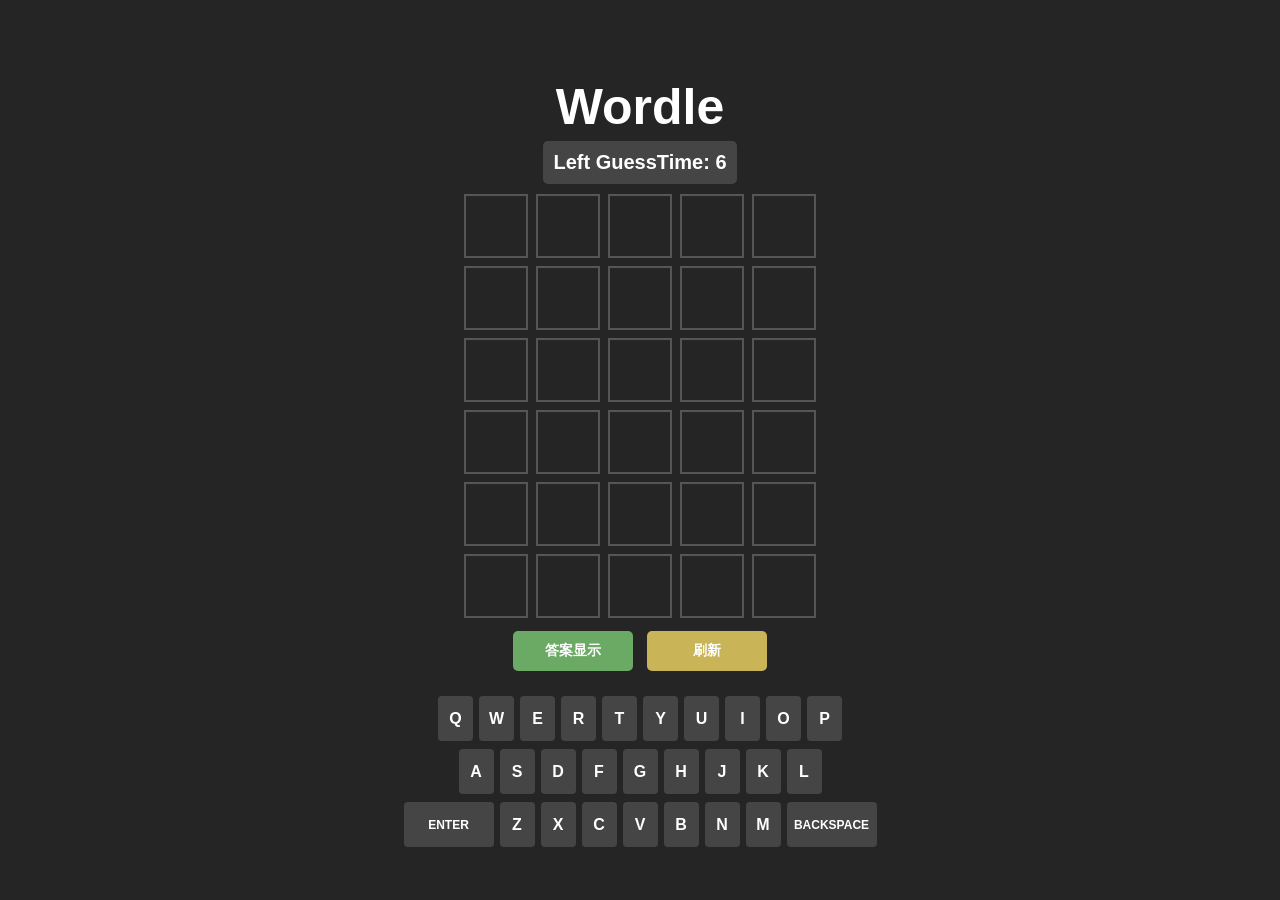
<file: index.html>
<!DOCTYPE html>
<html lang="en">
<head>
    <meta charset="UTF-8">
    <meta name="viewport" content="width=device-width, initial-scale=1.0">
    <title>Wordle</title>
    <link rel="stylesheet" href="index.css">
</head>
<body>
    <!-- 请在此文件中给出你的 html 代码并引入同目录下的 css 和 js 文件来实现样式和逻辑功能 -->
    <div class="game-container">
        <h1>Wordle</h1>
        <h3 id = "leftGuessTime">Left GuessTime: 6</h3>
        <div class="grid">
            <div class="row" id = "row1">
                <div class="cell" id = "cell1"></div>
                <div class="cell" id = "cell2"></div>
                <div class="cell" id = "cell3"></div>
                <div class="cell" id = "cell4"></div>
                <div class="cell" id = "cell5"></div>
            </div>
            <div class="row" id = "row2">
                <div class="cell" id = "cell6"></div>
                <div class="cell" id = "cell7"></div>
                <div class="cell" id = "cell8"></div>
                <div class="cell" id = "cell9"></div>
                <div class="cell" id = "cell10"></div>
            </div>
            <div class="row" id = "row3">
                <div class="cell" id = "cell11"></div>
                <div class="cell" id = "cell12"></div>
                <div class="cell" id = "cell13"></div>
                <div class="cell" id = "cell14"></div>
                <div class="cell" id = "cell15"></div>
            </div>
            <div class="row" id = "row4">
                <div class="cell" id = "cell16"></div>
                <div class="cell" id = "cell17"></div>
                <div class="cell" id = "cell18"></div>
                <div class="cell" id = "cell19"></div>
                <div class="cell" id = "cell20"></div>
            </div>
            <div class="row" id = "row5">   
                <div class="cell" id = "cell21"></div>
                <div class="cell" id = "cell22"></div>
                <div class="cell" id = "cell23"></div>
                <div class="cell" id = "cell24"></div>
                <div class="cell" id = "cell25"></div>  
            </div>
            <div class="row" id="row6">
                <div class="cell" id = "cell26"></div>
                <div class="cell" id = "cell27"></div>
                <div class="cell" id = "cell28"></div>
                <div class="cell" id = "cell29"></div>
                <div class="cell" id = "cell30"></div>
            </div>
        </div>
        <div>
            <button  class="setting" id="showAnswer">答案显示</button>
            <button  class="setting" id="refresh">刷新</button>
        </div>

        <div class="keyboard">
            <div class="keyboard-row1">
                <button class="key" id="keyQ">Q</button>
                <button class="key" id="keyW">W</button>
                <button class="key" id="keyE">E</button>
                <button class="key" id="keyR">R</button>
                <button class="key" id="keyT">T</button>
                <button class="key" id="keyY">Y</button>
                <button class="key" id="keyU">U</button>
                <button class="key" id="keyI">I</button>
                <button class="key" id="keyO">O</button>
                <button class="key" id="keyP">P</button>
            </div>
            <div class="keyboard-row2">
                <button class="key" id="keyA">A</button>
                <button class="key" id="keyS">S</button>
                <button class="key" id="keyD">D</button>
                <button class="key" id="keyF">F</button>
                <button class="key" id="keyG">G</button>
                <button class="key" id="keyH">H</button>
                <button class="key" id="keyJ">J</button>
                <button class="key" id="keyK">K</button>
                <button class="key" id="keyL">L</button>
            </div>
            <div class="keyboard-row3">
                <button class="longkey" id="keyEnter">Enter</button>
                <button class="key" id="keyZ">Z</button>
                <button class="key" id="keyX">X</button>
                <button class="key" id="keyC">C</button>
                <button class="key" id="keyV">V</button>
                <button class="key" id="keyB">B</button>
                <button class="key" id="keyN">N</button>
                <button class="key" id="keyM">M</button>
                <button class="longkey" id="keyBackspace">Backspace</button>
            </div>
        </div>


    </div>

    <script src="index.js"></script>
</body>
</html>
</file>
<file: index.css>
/* 请在此文件中给出你的 CSS 代码 */
.game-container {
    display: flex;
    flex-direction: column;
    align-items: center;
    justify-content: center;
    min-height: 100vh;
}

body {
    display: flex;
    flex-direction: column;
    font-family: Arial, sans-serif;
    background-color: #252525;
    color: white;
    margin: 0;
}
h1 {
    margin-bottom: 0px;/* 标题下方的间距 */
    font-size: 50px;/* 标题字体大小 */
    text-align: center;/* 文本居中 */
}
#leftGuessTime{
    margin-top: 5px;/* 标题上方的间距 */
    margin-bottom: 10px;/* 标题下方的间距 */
    font-size: 20px;/* 标题字体大小 */
    text-align: center;/* 文本居中 */
    border-radius: 5px;/* 圆角 */
    background-color: #555555ac;/* 背景颜色 */
    padding: 10px;/* 内边距 */
}
.grid {
    display: inline-block;
}
/* 行样式 */
.row {
    display: flex;/* 使用 Flexbox 布局 */
    justify-content: center;/* 水平居中 */
    margin-bottom: 8px;/* 行之间的间距 */
}
/* 单元格样式 */
.cell {
    width: 60px;/* 单元格宽度 */
    height: 60px;/* 单元格高度 */
    border: 2px solid #555;/* 单元格边框 */
    margin: 0 4px;/* 单元格之间的水平间距 */
    display: flex;/* 使用 Flexbox 布局 */
    justify-content: center;/* 水平居中 */
    align-items: center;/* 垂直居中 */
    font-size: 24px;/* 字体大小 */
    font-weight: bold;/* 字体加粗 */
    text-transform: uppercase;/* 字母大写 */
}
.cell.filled {
    border-color: burlywood;/* 填充单元格的边框颜色 */
    color: white;/* 填充单元格的文字颜色 */
}
/* 正确位置的单元格样式 */
.cell.correct {
    background-color: #6aaa64;/* 绿色背景 */
    border-color: #6aaa64;/* 绿色边框 */
    color: white;/* 白色文字 */
}
/* 错误位置但存在的单元格样式 */
.cell.present {
    background-color: #c9b458;/* 黄色背景 */
    border-color: #c9b458;/* 黄色边框 */
    color: white;/* 白色文字 */
}
/* 不存在的单元格样式 */
.cell.absent {
    background-color: #787c7e;/* 灰色背景 */
    border-color: #787c7e;/* 灰色边框 */
    color: white;/* 白色文字 */
}
.keyboard {
    display: flex;
    flex-direction: column;
    align-items: center;
    margin-top: 20px;
}

.keyboard-row1,
.keyboard-row2,
.keyboard-row3 {
    display: flex;
    justify-content: center;
    margin-bottom: 8px;
}

.longkey {
    width: 90px;
    height: 45px;
    margin: 0 3px;
    display: flex;
    justify-content: center;
    align-items: center;
    font-size: 12px;
    font-weight: bold;
    text-transform: uppercase;
    background-color: #555555ac;
    color: white;
    border: none;
    border-radius: 4px;
    cursor: pointer;
}
.longkey:hover {
    background-color: #777777ac;/* 键盘按键悬停时的背景颜色 */
}

.key {
    width: 35px;
    height: 45px;
    margin: 0 3px;
    display: flex;
    justify-content: center;
    align-items: center;
    font-size: 16px;
    font-weight: bold;
    text-transform: uppercase;
    background-color: #555555ac;
    color: white;
    border: none;
    border-radius: 4px;
    cursor: pointer;

}
.key:hover {
    background-color: #777777ac;/* 键盘按键悬停时的背景颜色 */
}
.key.correct{

    background-color: #6aaa64;/* 绿色背景 */
    color: white;/* 白色文字 */
}
.key.correct:hover {
    background-color: #5a9954;/* 键盘按键悬停时的背景颜色 */
}
.key.present{
    background-color: #c9b458;/* 黄色背景 */
    color: white;/* 白色文字 */ 
}
.key.present:hover {
    background-color: #b8a74d;/* 键盘按键悬停时的背景颜色 */
}
.key.absent{
    background-color: rgba(128, 128, 128, 0);/* 灰色背景 */
    color: white;/* 白色文字 */
}
.key.absent:hover {
    background-color: rgba(128, 128, 128, 0);/* 键盘按键悬停时的背景颜色 */
}
.setting{
    width: 120px;/* 设置按钮宽度 */
    height: 40px;/* 设置按钮高度 */
    margin: 5px;/* 设置按钮之间的间距 */
    display: inline-flex;/* 使用 Flexbox 布局 */
    justify-content: center;/* 水平居中 */
    align-items: center;/* 垂直居中 */
    font-size: 14px;/* 设置按钮字体大小 */
    font-weight: bold;/* 设置按钮字体加粗 */
    text-transform: uppercase;/* 设置按钮字母大写 */
    border: none;/* 去除设置按钮边框 */
    border-radius: 5px;/* 设置按钮圆角 */
    cursor: pointer;/* 鼠标悬停时显示为指针 */
}
#showAnswer {
    background-color: #6aaa64;/* 按钮背景颜色 */
    color: white;/* 按钮文字颜色 */
}
#showAnswer:hover {
    background-color: #5a9954;/* 按钮悬停时的背景颜色 */
}
#refresh {
    background-color: #c9b458;/* 按钮背景颜色 */
    color: white;/* 按钮文字颜色 */
}
#refresh:hover {
    background-color: #b8a74d;/* 按钮悬停时的背景颜色 */
}
</file>
